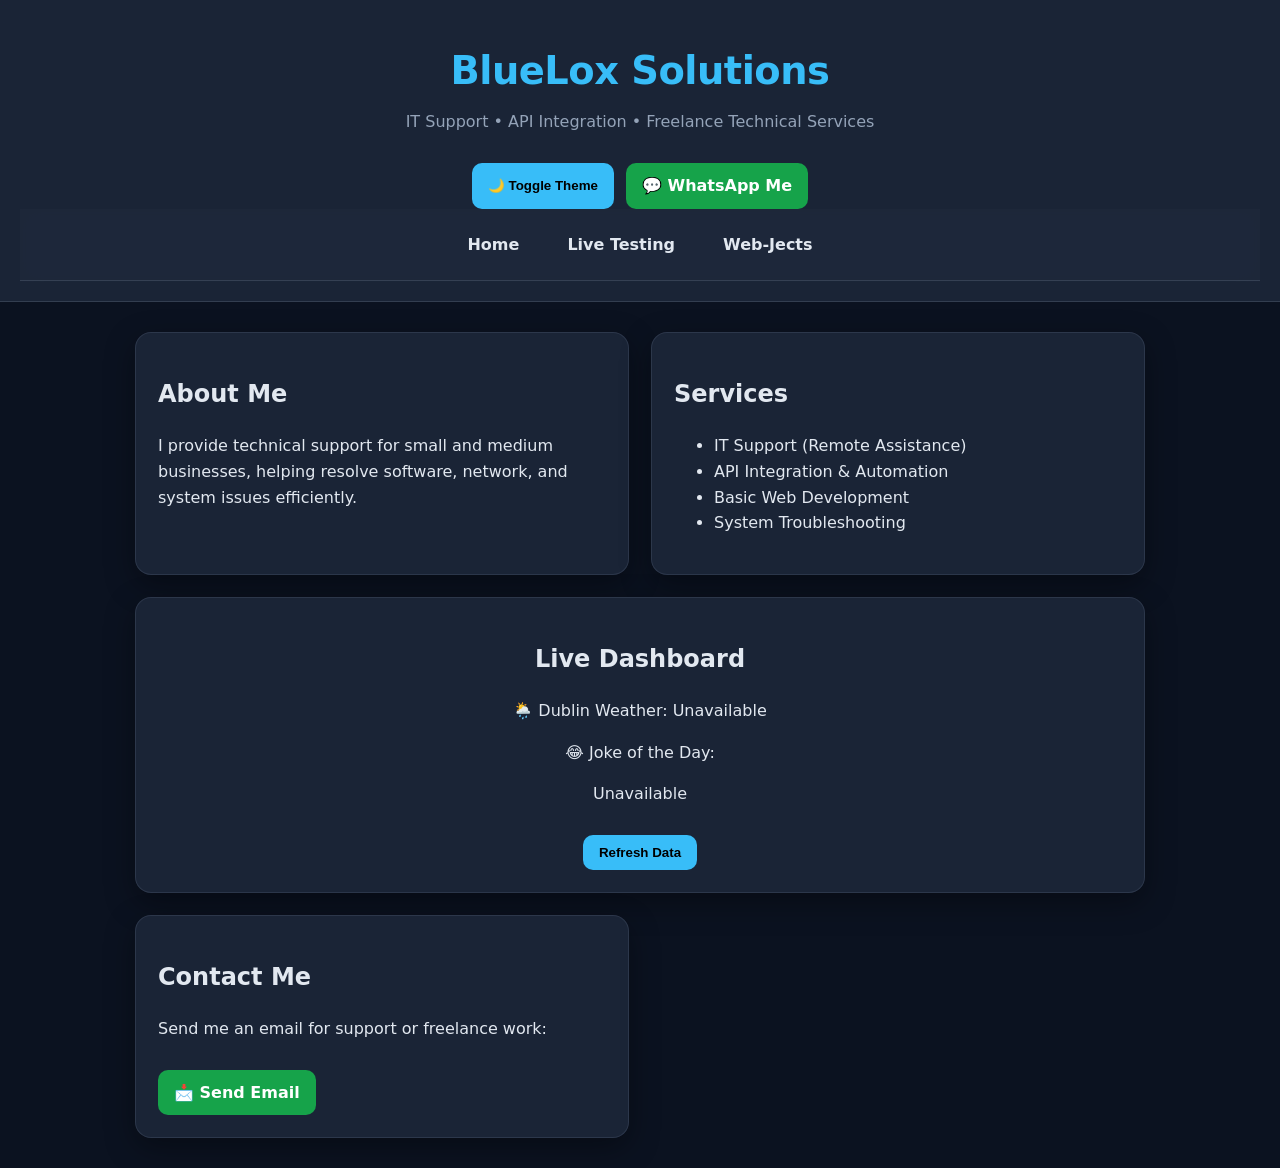
<file: index.html>
<!DOCTYPE html>
<html lang="en">
<head>
<link rel="stylesheet" href="style.css">
<meta charset="UTF-8" />
<meta name="viewport" content="width=device-width, initial-scale=1.0"/>
<title>BlueLox Solutions</title>


</head>

<body>

<header>
  <h1>BlueLox Solutions</h1>
  <p>IT Support • API Integration • Freelance Technical Services</p>

  <div class="topbar">
    <button onclick="toggleTheme()">🌙 Toggle Theme</button>

    <!-- WhatsApp -->
    <a class="btn"
       href="https://wa.me/353874752441"
       target="_blank">
       💬 WhatsApp Me
    </a>
  </div>

  <div class="midbar">
  <a href="index.html">Home</a>
  <a href="live-testing.html">Live Testing</a>
  <a href="web-jects.html">Web-Jects</a>
</div>

</header>

<div class="container">

<div class="grid">

  <!-- ABOUT -->
  <div class="card">
    <h2>About Me</h2>
    <p>
      I provide technical support for small and medium businesses,
      helping resolve software, network, and system issues efficiently.
    </p>
  </div>

  <!-- SERVICES -->
  <div class="card">
    <h2>Services</h2>
    <ul>
      <li>IT Support (Remote Assistance)</li>
      <li>API Integration & Automation</li>
      <li>Basic Web Development</li>
      <li>System Troubleshooting</li>
    </ul>
  </div>

  <!-- LIVE DASHBOARD -->
  <div class="card highlight">
    <h2>Live Dashboard</h2>

    <p>🌦️ Dublin Weather: <span id="weather"><span class="loader"></span></span></p>
    <p>😂 Joke of the Day:</p>
    <p id="joke"><span class="loader"></span></p>

    <button onclick="loadData()">Refresh Data</button>
  </div>

  <!-- CONTACT -->
  <div class="card">
    <h2>Contact Me</h2>

    <p>Send me an email for support or freelance work:</p>

    <a class="btn"
       href="mailto:menelislesego@gmail.com?subject=BlueLox%20Support%20Request&body=Hello%20BlueLox%20Solutions,%0A%0AI%20need%20help%20with...">
       📩 Send Email
    </a>
  </div>

</div>

</div>

<script>
const lat = 53.3498;
const lon = -6.2603;

// THEME TOGGLE
function toggleTheme() {
  document.body.classList.toggle("light");
}

// WEATHER API (Dublin)
async function getWeather() {
  try {
    const res = await fetch(
      `https://api.open-meteo.com/v1/forecast?latitude=${lat}&longitude=${lon}&current_weather=true`
    );
    const data = await res.json();

    document.getElementById("weather").innerText =
      `${data.current_weather.temperature}°C, Wind ${data.current_weather.windspeed} km/h`;
  } catch {
    document.getElementById("weather").innerText = "Unavailable";
  }
}

// JOKE API
async function getJoke() {
  try {
    const res = await fetch("https://api.chucknorris.io/jokes/random");
    const data = await res.json();

    document.getElementById("joke").innerText = data.value;
  } catch {
    document.getElementById("joke").innerText = "Unavailable";
  }
}

// LOAD ALL DATA
function loadData() {
  getWeather();
  getJoke();
}

loadData();
</script>

</body>
</html>
</file>
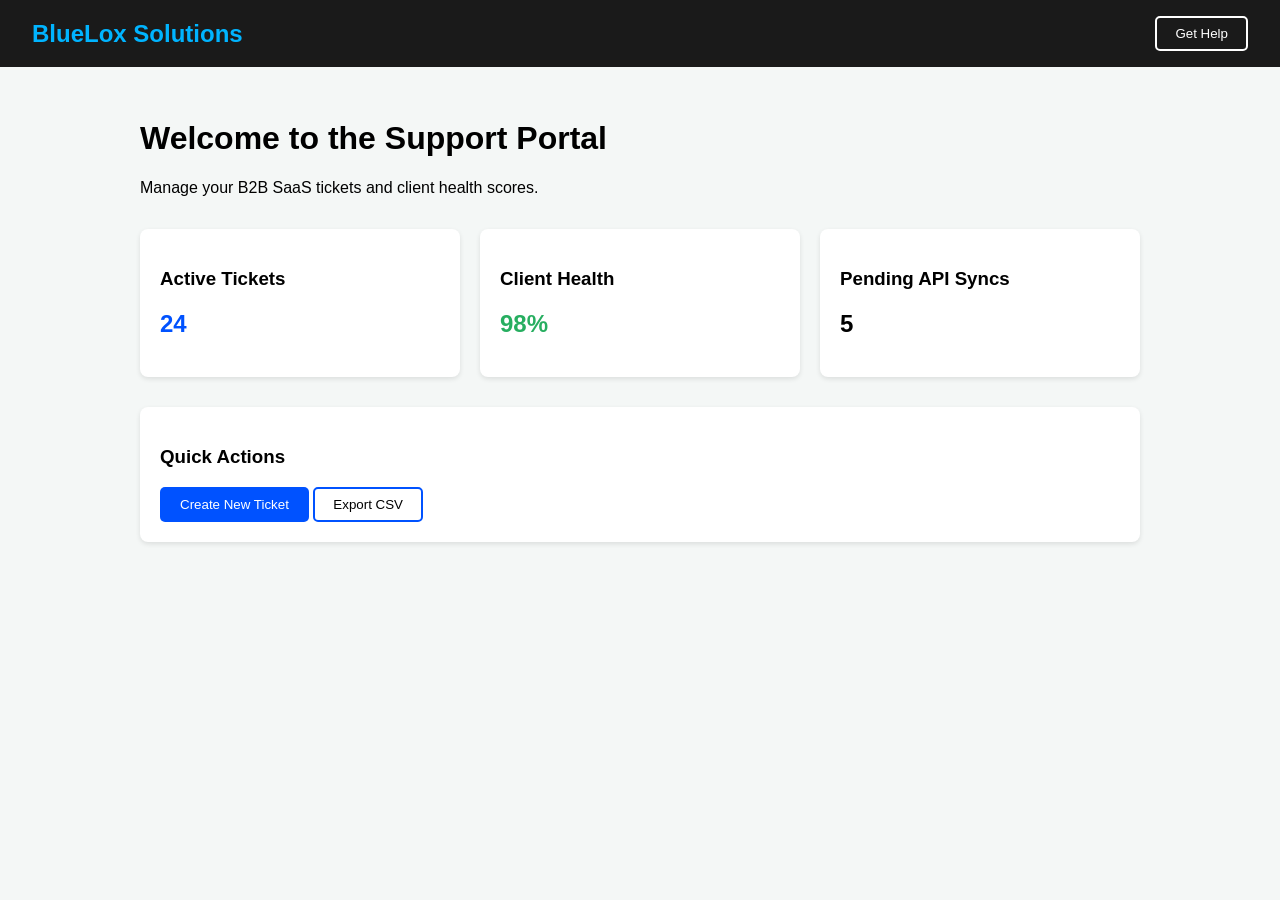
<file: live-testing.html>
<!DOCTYPE html>
<html lang="en">
<head>
    <meta charset="UTF-8">
    <meta name="viewport" content="width=device-width, initial-scale=1.0">
    <title>BlueLox Solutions | B2B Support Dashboard</title>
    <style>
        :root {
            --primary: #0052FF;
            --dark: #1a1a1a;
            --light: #f4f7f6;
            --walkme-blue: #00B4FF;
        }

        body { font-family: 'Segoe UI', Tahoma, Geneva, Verdana, sans-serif; margin: 0; background: var(--light); }
        
        /* Navigation */
        nav { background: var(--dark); color: white; padding: 1rem 2rem; display: flex; justify-content: space-between; align-items: center; }
        .logo { font-weight: bold; font-size: 1.5rem; color: var(--walkme-blue); }
        
        /* Dashboard Layout */
        .container { padding: 2rem; max-width: 1000px; margin: auto; }
        .header { margin-bottom: 2rem; }
        
        .stats-grid { display: grid; grid-template-columns: repeat(3, 1fr); gap: 20px; margin-bottom: 30px; }
        .card { background: white; padding: 20px; border-radius: 8px; box-shadow: 0 2px 5px rgba(0,0,0,0.1); }
        
        /* Action Buttons */
        .btn-primary { background: var(--primary); color: white; border: none; padding: 10px 20px; border-radius: 5px; cursor: pointer; }
        .btn-outline { border: 2px solid var(--primary); background: transparent; padding: 8px 18px; border-radius: 5px; cursor: pointer; }

        /* Simulated WalkMe Tooltip */
        .walkme-tooltip {
            position: absolute;
            background: white;
            border-top: 5px solid var(--walkme-blue);
            box-shadow: 0 10px 25px rgba(0,0,0,0.2);
            padding: 15px;
            border-radius: 4px;
            width: 250px;
            z-index: -1;
            display: none; /* Hidden by default */
        }
        .walkme-tooltip h4 { margin-top: 0; color: var(--dark); }
        .walkme-tooltip button { background: var(--walkme-blue); border: none; color: white; padding: 5px 10px; border-radius: 3px; cursor: pointer; }
        .arrow { width: 0; height: 0; border-left: 10px solid transparent; border-right: 10px solid transparent; border-bottom: 10px solid white; position: absolute; top: -10px; left: 20px; }
    </style>
</head>
<body>

    <nav>
        <div class="logo">BlueLox Solutions</div>
        <div>
            <button class="btn-outline" style="color:white; border-color:white" id="helpButton">Get Help</button>
        </div>
    </nav>

    <div class="container">
        <div class="header">
            <h1>Welcome to the Support Portal</h1>
            <p>Manage your B2B SaaS tickets and client health scores.</p>
        </div>

        <div class="stats-grid">
            <div class="card" id="activeTickets">
                <h3>Active Tickets</h3>
                <h2 style="color: var(--primary);">24</h2>
            </div>
            <div class="card" id="clientHealth">
                <h3>Client Health</h3>
                <h2 style="color: #27ae60;">98%</h2>
            </div>
            <div class="card">
                <h3>Pending API Syncs</h3>
                <h2 id="apiCounter">5</h2>
            </div>
        </div>

        <div class="card">
            <h3>Quick Actions</h3>
            <button class="btn-primary" id="newTicketBtn">Create New Ticket</button>
            <button class="btn-outline" id="exportData">Export CSV</button>
        </div>
    </div>

    <div id="walkmeStep1" class="walkme-tooltip">
        <div class="arrow"></div>
        <h4>New Feature! 🚀</h4>
        <p>You can now track active B2B tickets in real-time from this card.</p>
        <button onclick="closeTooltip()">Got it!</button>
    </div>

    <script>
        // WalkMe Simulation Logic
        const helpBtn = document.getElementById('helpButton');
        const tooltip = document.getElementById('walkmeStep1');
        const target = document.getElementById('activeTickets');

        helpBtn.addEventListener('click', () => {
            // Logic to position tooltip near the "Active Tickets" card
            const rect = target.getBoundingClientRect();
            tooltip.style.display = 'block';
            tooltip.style.top = (rect.bottom + 15) + 'px';
            tooltip.style.left = rect.left + 'px';
        });

        function closeTooltip() {
            tooltip.style.display = 'none';
        }

        // Simulating a dynamic change (Common Interview Scenario)
        document.getElementById('newTicketBtn').addEventListener('click', () => {
            alert("Ticket created! Logic Check: Is the selector still valid?");
        });
    </script>
</body>
</html>
</file>
<file: style.css>
:root {
  --bg: #0b1220;
  --card: rgba(30, 41, 59, 0.85);
  --text: #e2e8f0;
  --accent: #38bdf8;
  --muted: #94a3b8;
  --shadow: rgba(0,0,0,0.35);
}

.light {
  --bg: #f5f7fb;
  --card: rgba(255, 255, 255, 0.9);
  --text: #0f172a;
  --accent: #0284c7;
  --muted: #475569;
  --shadow: rgba(0,0,0,0.08);
}

* {
  box-sizing: border-box;
}

body {
  margin: 0;
  font-family: "Segoe UI", system-ui, sans-serif;
  background: var(--bg);
  color: var(--text);
  transition: all 0.3s ease;
  line-height: 1.6;
}

/* HEADER */
header {
  padding: 40px 20px 20px;
  text-align: center;
  background: var(--card);
  backdrop-filter: blur(12px);
  border-bottom: 1px solid rgba(148,163,184,0.2);
}

h1 {
  margin: 0;
  font-size: 2.4rem;
  letter-spacing: -0.5px;
  color: var(--accent);
}

header p {
  margin-top: 8px;
  color: var(--muted);
}
.midbar {
  display: flex;
  justify-content: center;
  gap: 20px;
  padding: 15px;
  background: rgba(30, 41, 59, 0.8);
  backdrop-filter: blur(10px);
  border-bottom: 1px solid rgba(148,163,184,0.2);
}

.midbar a {
  text-decoration: none;
  color: var(--text);
  font-weight: 600;
  padding: 8px 14px;
  border-radius: 8px;
  transition: 0.2s ease;
}

.midbar a:hover {
  background: var(--accent);
  color: black;
}
/* LAYOUT */
.container {
  max-width: 1050px;
  margin: auto;
  padding: 30px 20px;
}

.grid {
  display: grid;
  grid-template-columns: repeat(2, 1fr);
  gap: 22px;
}

/* CARDS */
.card {
  background: var(--card);
  border: 1px solid rgba(148,163,184,0.15);
  border-radius: 16px;
  padding: 22px;
  box-shadow: 0 10px 30px var(--shadow);
  backdrop-filter: blur(10px);
  transition: transform 0.2s ease, box-shadow 0.2s ease;
}

.card:hover {
  transform: translateY(-3px);
  box-shadow: 0 14px 40px var(--shadow);
}

.highlight {
  grid-column: span 2;
  text-align: center;
}

/* BUTTONS */
button {
  padding: 10px 16px;
  margin-top: 12px;
  background: var(--accent);
  color: #000;
  border: none;
  border-radius: 10px;
  cursor: pointer;
  font-weight: 600;
  transition: 0.2s ease;
}

button:hover {
  transform: scale(1.03);
  opacity: 0.9;
}

a.btn {
  display: inline-block;
  margin-top: 12px;
  padding: 10px 16px;
  background: #16a34a;
  color: white;
  border-radius: 10px;
  text-decoration: none;
  font-weight: 600;
  transition: 0.2s ease;
}

a.btn:hover {
  transform: scale(1.03);
}

/* LOADER */
.loader {
  border: 3px solid rgba(148,163,184,0.3);
  border-top: 3px solid var(--accent);
  border-radius: 50%;
  width: 18px;
  height: 18px;
  display: inline-block;
  animation: spin 0.8s linear infinite;
}

@keyframes spin {
  100% { transform: rotate(360deg); }
}

/* TOP BAR */
.topbar {
  display: flex;
  justify-content: center;
  gap: 12px;
  margin-top: 15px;
}

/* RESPONSIVE */
@media (max-width: 768px) {
  .grid {
    grid-template-columns: 1fr;
  }

  .highlight {
    grid-column: span 1;
  }

  h1 {
    font-size: 2rem;
  }
}
</file>
